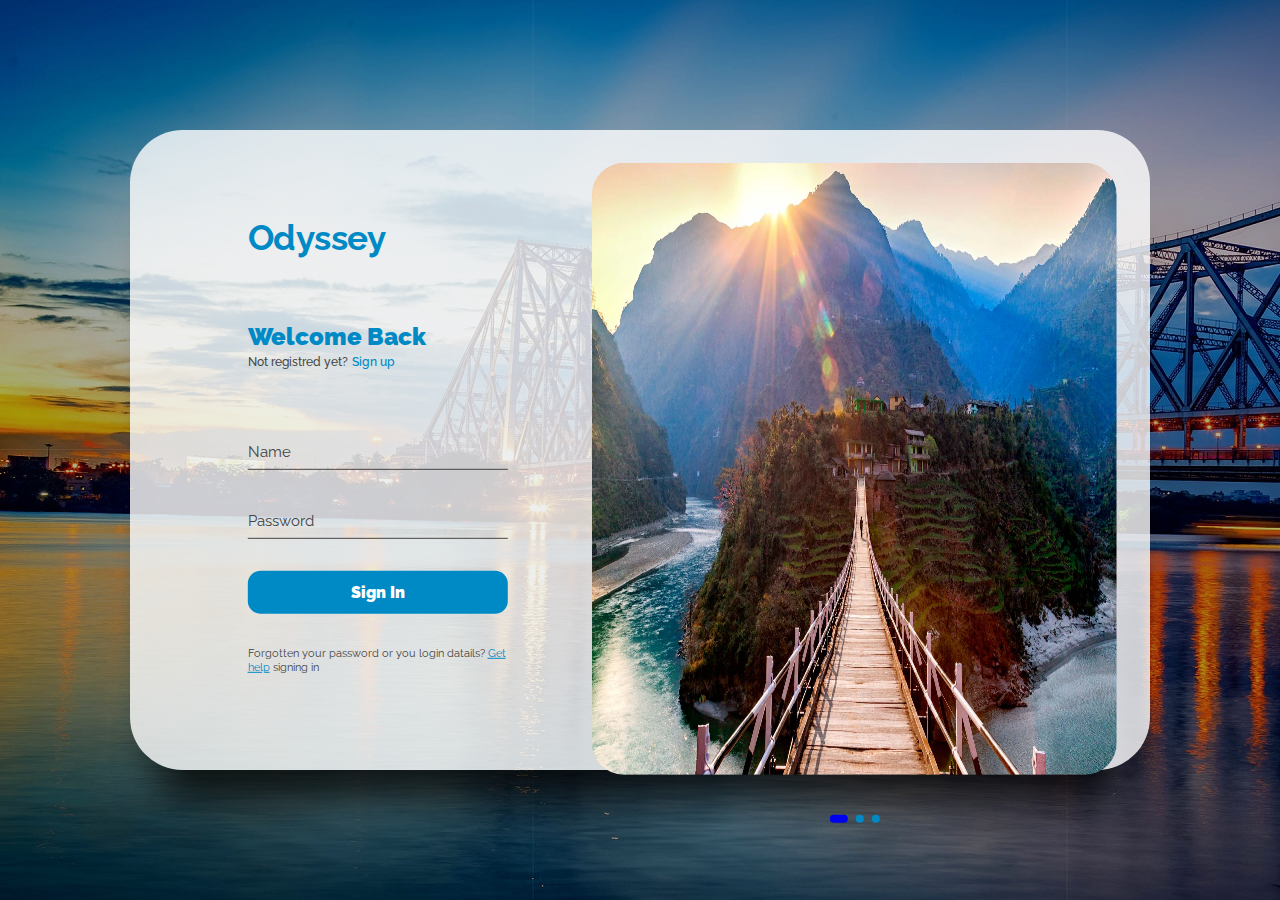
<file: signin.html>
<!DOCTYPE html>
<html lang="en">
  <head>
    <meta charset="UTF-8" />
    <meta http-equiv="X-UA-Compatible" content="IE=edge" />
    <meta name="viewport" content="width=device-width, initial-scale=1.0" />
    <link href='https://fonts.googleapis.com/css?family=Raleway' rel='stylesheet'>
    <link type="image" rel="icon" href="images/holyday-bg.jpg" />
    <title>Sign In</title>
    <link rel="stylesheet" href="./css/signin.css" />
  </head>
  <body>
    <main>
      <div class="box">
        <div class="inner-box">
          <div class="forms-wrap">
            <form action="index.html" autocomplete="off" class="sign-in-form">
              <div class="logo">
                
                <a href="index.html"><b>Odyssey</b></a>
              </div>

              <div class="heading">
                <h2>Welcome Back</h2>
                <h6>Not registred yet?</h6>
                <a href="#" class="toggle">Sign up</a>
              </div>

              <div class="actual-form">
                <div class="input-wrap">
                  <input
                    type="text"
                    minlength="4"
                    class="input-field"
                    autocomplete="off"
                    required
                  />
                  <label>Name</label>
                </div>

                <div class="input-wrap">
                  <input
                    type="password"
                    minlength="4"
                    class="input-field"
                    autocomplete="off"
                    required
                  />
                  <label>Password</label>
                </div>

                <input type="submit" value="Sign In" class="sign-btn" href="index.html"/>

                <p class="text">
                  Forgotten your password or you login datails?
                  <a href="#">Get help</a> signing in
                </p>
              </div>
            </form>

            <form action="index.html" autocomplete="off" class="sign-up-form">
              <div class="logo">
                
                <a href="index.html"><b>Odyssey</b></a>
              </div>

              <div class="heading">
                <h2>Get Started</h2>
                <h6>Already have an account?</h6>
                <a href="#" class="toggle">Sign in</a>
              </div>

              <div class="actual-form">
                <div class="input-wrap">
                  <input
                    type="text"
                    minlength="4"
                    class="input-field"
                    autocomplete="off"
                    required
                  />
                  <label>Name</label>
                </div>

                <div class="input-wrap">
                  <input
                    type="email"
                    class="input-field"
                    autocomplete="off"
                    required
                  />
                  <label>Email</label>
                </div>

                <div class="input-wrap">
                  <input
                    type="password"
                    minlength="4"
                    class="input-field"
                    autocomplete="off"
                    required
                  />
                  <label>Password</label>
                </div>

                <input type="submit" value="Sign Up" class="sign-btn" href="index.html"/>

                <p class="text">
                  By signing up, I agree to the
                  <a href="#">Terms of Services</a> and
                  <a href="#">Privacy Policy</a>
                </p>
              </div>
            </form>
          </div>

          <div class="carousel">
            <div class="images-wrapper">
              <img src="./img/kasol+manali_3.jpg" class="image img-1 show" alt="" />
              <img src="./img/kolkata_1.jpg" class="image img-2" alt="" />
              <img src="./img/maldives_6.jpg" class="image img-3" alt="" />
            </div>

           
            <div class="text-slider">
              <div class="text-wrap">
                <div class="text-group">
                  <h2></h2>
                  <h2></h2>
                  <h2></h2>
                </div>
              </div>

              <div class="bullets">
                <span class="active" data-value="1"></span>
                <span data-value="2"></span>
                <span data-value="3"></span>
              </div>
            </div>
          </div>
        </div>
      </div>
    </main>

    <!-- Javascript file -->

    <script src="./js/signin.js"></script>
  </body>
</html>
</file>
<file: css/signin.css>
*,
*::before,
*::after {
  padding: 0;
  margin: 0;
  box-sizing: border-box;
}

body,
input {
  font-family: "Raleway";
}

main {
  width: 100%;
  min-height: 100vh;
  overflow: none;
  background-image: linear-gradient(rgba(0, 0, 0, 0.3), rgba(0, 0, 0, 0.3)), url(../img/kolkata_2.jpg);
  padding: 2rem;
  display: flex;
  align-items: center;
  justify-content: center;
}

.box {
  position: relative;
  width: 100%;
  max-width: 1020px;
  height: 640px;
  background-color:  rgba(255, 255, 255, 0.8);
  border-radius: 3.3rem;
  box-shadow: 0 60px 40px -30px rgba(0, 0, 0, 0.8);
}

.inner-box {
  position: absolute;
  width: calc(100% - 4.1rem);
  height: calc(100% - 4.1rem);
  top: 50%;
  left: 50%;
  transform: translate(-50%, -50%);
}

.forms-wrap {
  position: absolute;
  height: 100%;
  width: 45%;
  top: 0;
  left: 0;
  display: grid;
  grid-template-columns: 1fr;
  grid-template-rows: 1fr;
  transition: 0.8s ease-in-out;
}

form {
  max-width: 260px;
  width: 100%;
  margin: 0 auto;
  height: 100%;
  display: flex;
  flex-direction: column;
  justify-content: space-evenly;
  grid-column: 1 / 2;
  grid-row: 1 / 2;
  transition: opacity 0.02s 0.4s;
}

form.sign-up-form {
  opacity: 0;
  pointer-events: none;
}

.logo {
  display: flex;
  align-items: center;
}

.logo img {
  width: 27px;
  margin-right: 0.3rem;
}

.logo a {
  font-size: 35px;
  margin-top: -9px;
  letter-spacing: -0.5px;
  color: #008ac5;
  font-weight: 2000;
  text-decoration: none;
}

.heading h2 {
  font-size: 30 px;
  font-weight: 1000;
  color: #008ac5;
}

.heading h6 {
  color: #444444;
  font-weight: 500;
  font-size: 0.75rem;
  display: inline;
}

.toggle {
  color: #008ac5;
  text-decoration: none;
  font-size: 0.75rem;
  font-weight: 550;
  transition: 0.3s;
}

.toggle:hover {
  color: #0000f0;
}

.input-wrap {
  position: relative;
  height: 37px;
  margin-bottom: 2rem;
}

.input-field {
  position: absolute;
  width: 100%;
  height: 100%;
  background: none;
  border: none;
  outline: none;
  border-bottom: 1.5px solid #444444;
  padding: 0;
  font-size: 1rem;
  color: #008ac5;
  transition: 0.4s;
}

label {
  position: absolute;
  left: 0;
  top: 50%;
  transform: translateY(-50%);
  font-size: 0.95rem;
  color: #444444;
  pointer-events: none;
  transition: 0.4s;
}

.input-field.active {
  border-bottom-color: #444444;
}

.input-field.active + label {
  font-size: 0.75rem;
  top: -2px;
}

.sign-btn {
  display: inline-block;
  width: 100%;
  height: 43px;
  background-color: #008ac5;
  color: #fff;
  border: none;
  cursor: pointer;
  border-radius: 0.8rem;
  font-size: 1rem;
  margin-bottom: 2rem;
  transition: 0.3s;
  font-weight: 1000;
}

.sign-btn:hover {
  background-color: #0000f0;
}

.text {
  color: #444444;
  font-size: 0.7rem;
}

.text a {
  color: #008ac5;
  transition: 0.3s;
}

.text a:hover {
  color: #0000f0;
}

main.sign-up-mode form.sign-in-form {
  opacity: 0;
  pointer-events: none;
}

main.sign-up-mode form.sign-up-form {
  opacity: 1;
  pointer-events: all;
}

main.sign-up-mode .forms-wrap {
  left: 55%;
}

main.sign-up-mode .carousel {
  left: 0%;
}

.carousel {
  position: absolute;
  height: 75vh;
  width: 55%;
  left: 45%;
  top: 0;
  background-color:  rgba(255, 255, 255, 0);
  border-radius: 2rem;
  display: grid;
  grid-template-rows: auto 1fr;
  padding-bottom: 2rem;
  overflow: hidden;
  transition: 0.8s ease-in-out;
}

.images-wrapper {
  display: grid;
  grid-template-columns: 1fr;
  grid-template-rows: 1fr;
}

.image {
  width: 100%;
  grid-column: 1/2;
  grid-row: 1/2;
  opacity: 0;
  transition: opacity 0.3s, transform 0.5s;
  min-height: 68vh;
  border-radius: 2rem;
}

.img-1 {
  transform: translate(0, -50px);
}

.img-2 {
  transform: scale(0.4, 0.5);
}

.img-3 {
  transform: scale(0.3) rotate(-20deg);
}

.image.show {
  opacity: 1;
  transform: none;
}

.text-slider {
  display: flex;
  align-items: center;
  justify-content: center;
  flex-direction: column;
}

.text-wrap {
  max-height: 2.2rem;
  overflow: hidden;
  margin-bottom: 2.5rem;
}

.text-group {
  display: flex;
  flex-direction: column;
  text-align: center;
  transform: translateY(0);
  transition: 0.5s;
}

.text-group h2 {
  line-height: 2.2rem;
  font-weight: 600;
  font-size: 1.6rem;
}


.bullets {
  display: flex;
  align-items: center;
  justify-content: center;
}

.bullets span {
  display: block;
  width: 0.5rem;
  height: 0.5rem;
  background-color: #008ac5;
  margin: 0 0.25rem;
  border-radius: 50%;
  cursor: pointer;
  transition: 0.3s;
}

.bullets span.active {
  width: 1.1rem;
  background-color: #0000f0;
  border-radius: 1rem;
}

@media (max-width: 850px) {
  .box {
    height: auto;
    max-width: 550px;
    overflow: hidden;
  }

  .inner-box {
    position: static;
    transform: none;
    width: revert;
    height: revert;
    padding: 2rem;
  }

  .forms-wrap {
    position: revert;
    width: 100%;
    height: auto;
  }

  form {
    max-width: revert;
    padding: 1.5rem 2.5rem 2rem;
    transition: transform 0.8s ease-in-out, opacity 0.45s linear;
  }

  .heading {
    margin: 2rem 0;
  }

  form.sign-up-form {
    transform: translateX(100%);
  }

  main.sign-up-mode form.sign-in-form {
    transform: translateX(-100%);
  }

  main.sign-up-mode form.sign-up-form {
    transform: translateX(0%);
  }

  .carousel {
    position: revert;
    height: auto;
    width: 100%;
    padding: 3rem 2rem;
    display: flex;
  }

  .images-wrapper {
    display: none;
  }

  .text-slider {
    width: 100%;
  }
}

@media (max-width: 530px) {
  main {
    padding: 1rem;
  }

  .box {
    border-radius: 2rem;
  }

  .inner-box {
    padding: 1rem;
  }

  .carousel {
    padding: 1.5rem 1rem;
    border-radius: 1.6rem;
  }

  .text-wrap {
    margin-bottom: 1rem;
  }

  .text-group h2 {
    font-size: 1.2rem;
  }

  form {
    padding: 1rem 2rem 1.5rem;
  }
}
</file>
